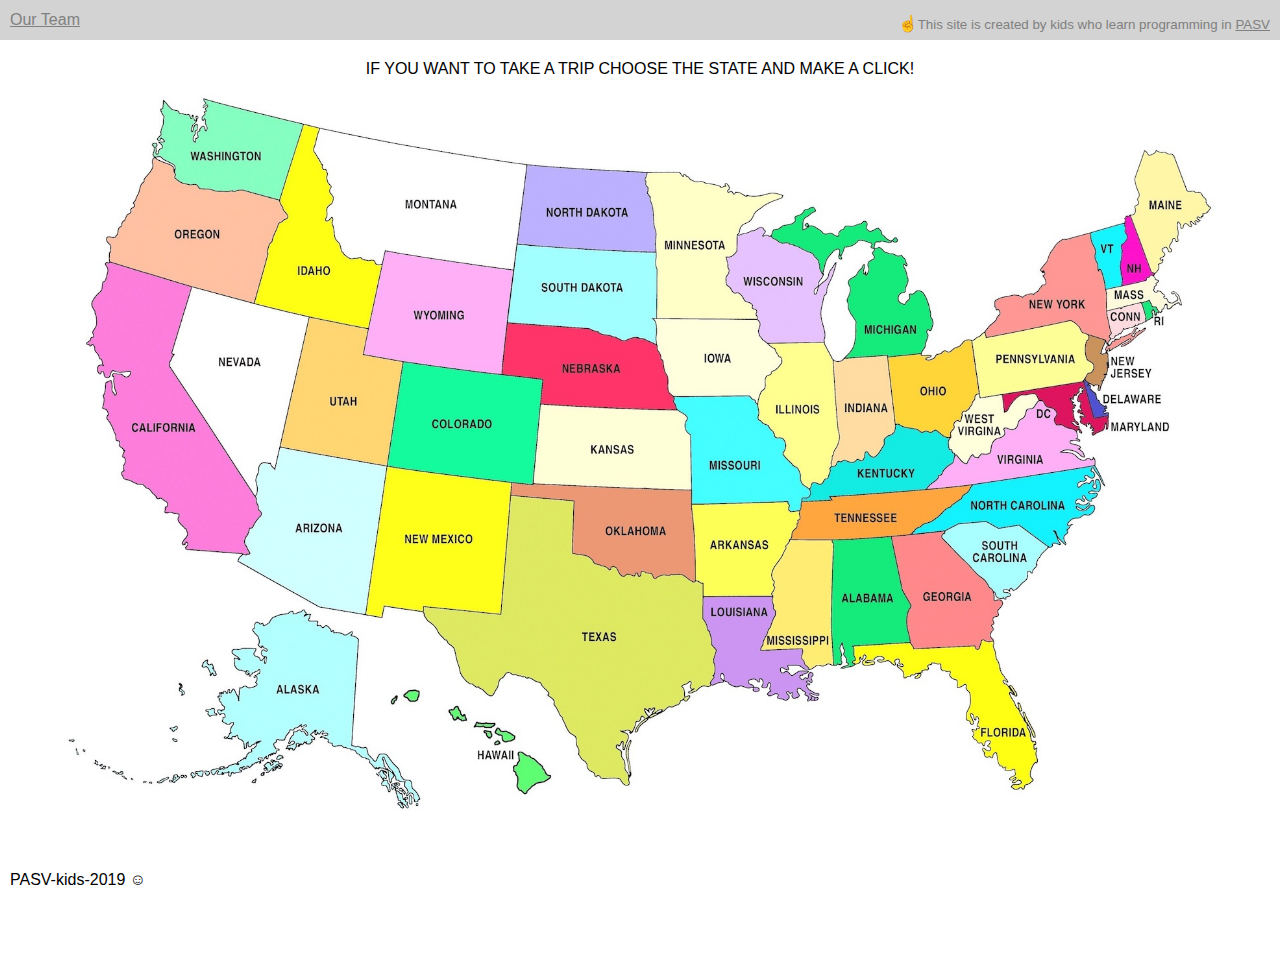
<file: index.html>
<!DOCTYPE html>
<html lang="en">
<head>
    <meta charset="UTF-8">
    <meta name="viewport" content="width=device-width, initial-scale=1.0">
    <meta http-equiv="X-UA-Compatible" content="ie=edge">
    <link rel="stylesheet" href="./style.css">
    <title>USA map</title>
</head>
<body>
    <nav>
        <a id="our-team" href="./our-team/our-team.html">Our Team</a>
        <p>&#9757;<small>This site is created by kids who learn programming in <a href="https://pasv.us">PASV</a></small></p>
    </nav>
    <main>
        <p>IF YOU WANT TO TAKE A TRIP CHOOSE THE STATE AND MAKE A CLICK!</p>
        <img src="./images/map1.jpg" alt="USA Map" class="center" usemap="#usaMap">
        <map name="usaMap">
            <area shape="poly" coords="61,260,198,297,160,420,292,620,301,646,278,709,181,700,89,589,34,384" href="./california/california.html" alt="">
            <area shape="poly" coords="1500,1030,1490,1060,1460,1070,1340,880,1220,880,1215,850,1430,850" href="./florida/florida.html" alt="florida">
        </map> 
    </main>
    <footer>
        <span>PASV-kids-2019  &#9786;</span>       
    </footer>
<script type="text/javascript" src="imageMapResizer.js"></script>
<script type="text/javascript">
    imageMapResize();
</script>   
</body>
</html>
</file>
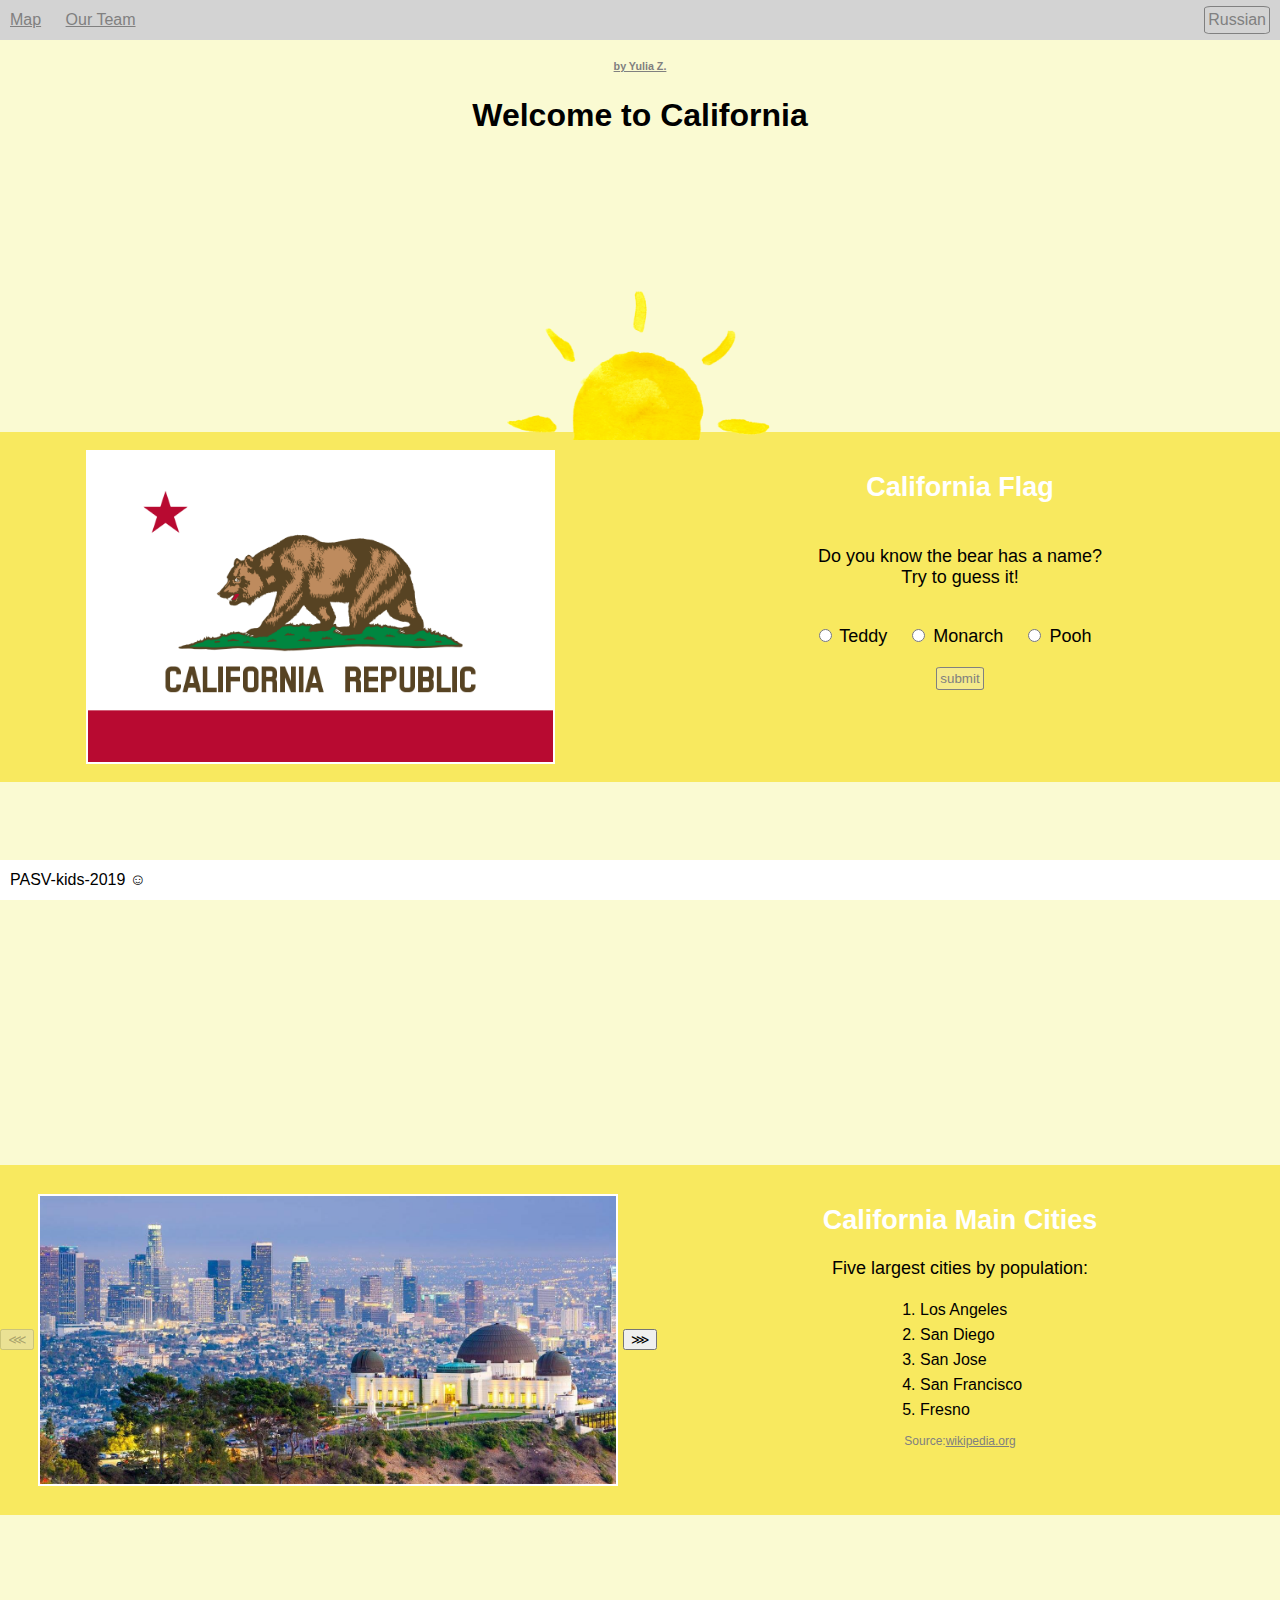
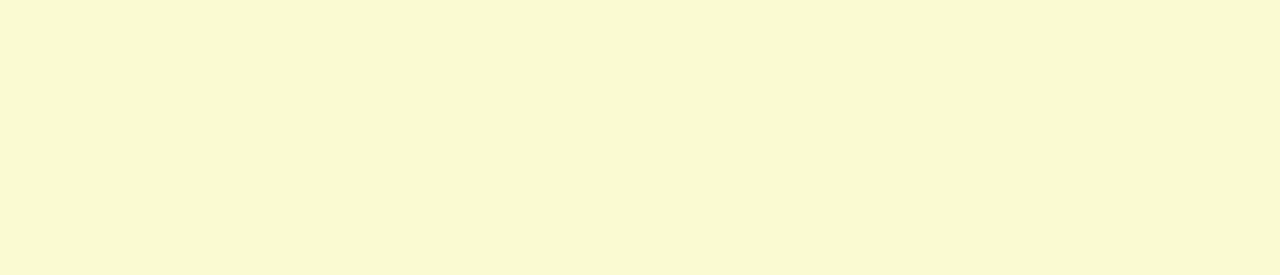
<file: california/california.html>
<!DOCTYPE html>
<html lang="en">
<head>
    <meta charset="UTF-8">
    <link rel="stylesheet" href="./california.css">
    <title>California</title>
</head>
<body>
    <!-- <header></header> -->
    <nav>
        <a id="map" href="../index.html">Map</a>
        <a id="our-team" href="../our-team/our-team.html">Our Team</a>
        <a id="btnRus" class="btn" href="./rusCalifornia.html">Russian</a>
    </nav>
    <main>
        <article id="welcome">
            <h6><a href="../our-team/our-team.html">by Yulia Z.</a></h6>
            <h1>Welcome to California</h1>
            <div class="animation-block">
                <div id="animation" onclick="myMove()">
                    <img src="./images/sun.png" alt="Sun">
                    <!-- <h1 id="animation" onclick="myMove()"></h1> -->
                </div>
            </div>
        </article>
        <article id="flag" class="lemon">
            <div class="frame">
                <span class="helper"></span><img src="./images/flag.png" alt="California Flag" title="California Flag">
            </div>
            <div class="content">
                <h2>California Flag</h2>
                <p class="padding-20">Do you know the bear has a name?<br> Try to guess it!</p>
                <input type="radio" name="bear" id="teddy" value="Teddy" onclick="submitBtnActivation()">
                <label for="teddy">Teddy</label>
                <input type="radio" name="bear" id="monarch" value="Monarch" onclick="submitBtnActivation()">
                <label for="monarch">Monarch</label>
                <input type="radio" name="bear" id="pooh" value="Pooh" onclick="submitBtnActivation()">
                <label for="pooh">Pooh</label>
                <div class="padding-20">
                    <button class="btn" id="submit" disabled>submit</button>
                </div>
            </div>   
        </article>
        <article class=""></article>
        <article id="cities" class="lemon">
            <div class="frame">
                <span class="helper"></span><button id="show-prev-btn">&#8920</button>    
                <img class="slide-img" src="" id="slide-img">
                <button id="show-next-btn">&#8921</button>
            </div>
            <div class="content">
                <h2>California Main Cities</h2>
                <p>Five largest cities by population:</p>
                <ol>
                    <li>Los Angeles</li>
                    <li>San Diego</li>
                    <li>San Jose</li>
                    <li>San Francisco</li>
                    <li>Fresno</li>
                </ol>
                <p class="source">Source:<a href="https://en.wikipedia.org/wiki/List_of_largest_California_cities_by_population">wikipedia.org</a></p>
            </div>
        </article>
        <article class=""></article>
    </main>
    <footer>
        <span>PASV-kids-2019  &#9786;</span>       
    </footer>
<script type="text/javascript" src="./california.js"></script>
</body>
</html>
</file>
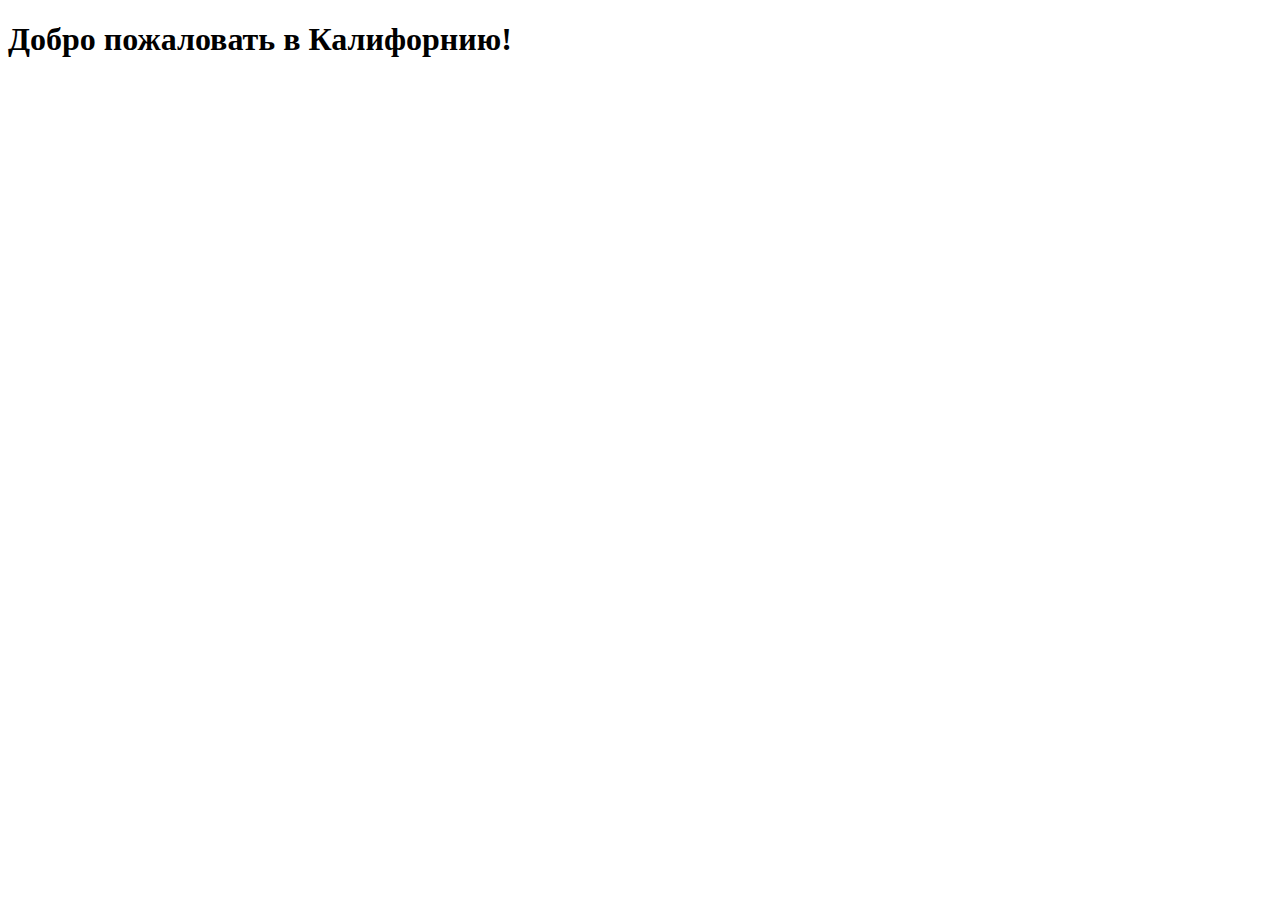
<file: california/rusCalifornia.html>
<!DOCTYPE html>
<html lang="ru">
<head>
    <meta charset="UTF-8">
    <meta name="viewport" content="width=device-width, initial-scale=1.0">
    <title>Document</title>
</head>
<body>
    <h1>Добро пожаловать в Калифорнию!</h1>
</body>
</html>
</file>
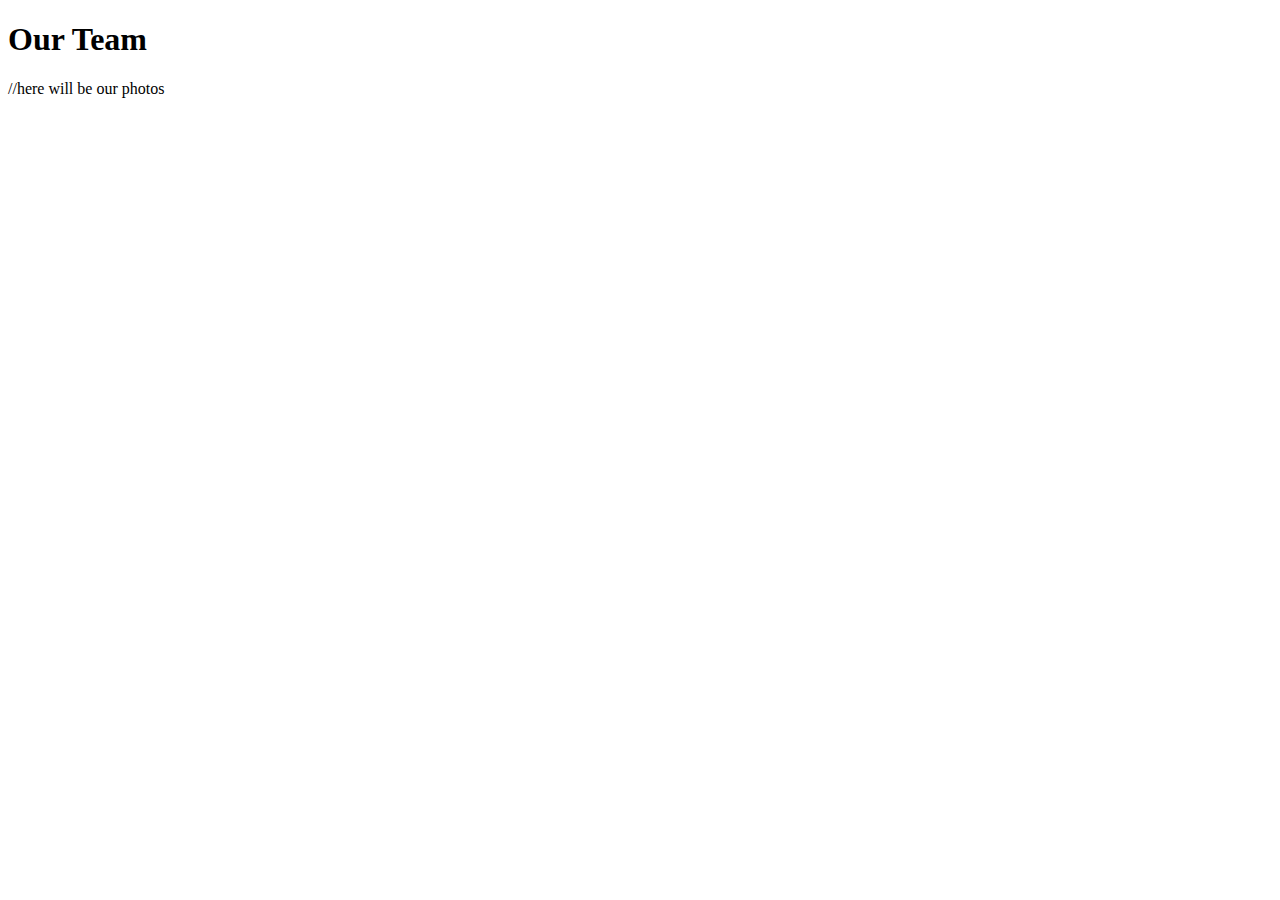
<file: our-team/our-team.html>
<!DOCTYPE html>
<html lang="en">
<head>
    <meta charset="UTF-8">
    <meta name="viewport" content="width=device-width, initial-scale=1.0">
    <title>Our Team</title>
</head>
<body>
    <h1>Our Team</h1>
    <p>//here will be our photos</p>
</body>
</html>
</file>
<file: style.css>
html, body {
    width: 100%;
    height: 100%;
    margin: 0;
    padding: 0;
    font-family: Arial, Helvetica, sans-serif;
}
nav {
    width: 100%;
    height: 40px;
    background-color: lightgrey;
    overflow: hidden;
    position: fixed;
    top: 0;
}
nav a {
    line-height: 40px;
    vertical-align: middle;
    padding-left: 10px;
    color: grey;
}
nav p {
    float: right;
    margin-top: 5px;
    color: grey;
    padding-right: 10px;
}
nav p a {
    padding-left: 0;
}
main {
    width: 100%;
    height: 80%;
    text-align: center;
    margin-top: 60px;
}
img {
    max-width: 100%;
    max-height: 100%;
    margin: 0;
    padding: 0;
}
footer {
    width: 100%;
    height: 40px;
    overflow: hidden;
    position: fixed;
    bottom: 0;
    background-color: white;
    
}
footer span {
    padding-left: 10px;
    line-height: 40px;
    vertical-align: middle;
}
a:hover {
    color: black;
}
</file>
<file: california/california.css>
html, body {
    width: 100%;
    height: 100%;
    margin: 0;
    padding: 0;
    background-color: lightgoldenrodyellow;
    font-family: Arial, Helvetica, sans-serif;
}
nav {
    width: 100%;
    height: 40px;
    background-color: lightgrey;
    overflow: hidden;
    position: fixed;
    top: 0;
}
nav a {
    line-height: 40px;
    vertical-align: middle;
    padding: 0 10px;
}
main {
    width: 100%;
    height: 80%;
    text-align: center;
    margin-top: 60px;
}
article {
    width: 100%;
    height: 350px;
    margin: 10px 0;
    text-align: center;
}
footer {
    width: 100%;
    height: 40px;
    overflow: hidden;
    position: fixed;
    bottom: 0;
    background-color: white;
    
}
.lemon {
    background-color: rgb(248, 233, 95);
}
.light-blue {
    background-color: lightblue;
}
.animation-block {
    width: 100%;
    height: 285px;
    position: relative;
    overflow: hidden;
}
#animation {
    width: 100%;
    position: absolute;
    bottom: -125px;       
}
#animation img {
    border: none;
    width: 285px;
    height: 285px;
    cursor: pointer;
}
.btn {
    padding: 3px;
    border: 1px solid grey;
    border-radius: 10%;
    text-decoration: none;
    color: grey;
}
a {
    color: grey;
}
a:hover {
    color: black;
}
#btnRus {
    position: absolute;
    right: 10px;
    line-height: 20px;
    margin: 6px 0;
}
.frame {
    width: 50%;
    height: 350px;
    float: left;
    text-align: center;
    white-space: nowrap;
}
.helper {
    display: inline-block;
    height: 100%;
    vertical-align: middle;
}
article img {
    max-width: 90%;
    max-height: 310px;
    vertical-align: middle;
    border: 2px solid white;
}
article .content {
    width: 50%;
    max-height: 100%;
    margin-left: 50%;
    font-size: 18px;
}
.content h2 {
    padding-top: 40px;
    color: white;
}
label {
    padding-right: 15px;
    cursor: pointer;
}
.padding-20 {
    padding: 20px;
}
.source {
    font-size: 12px;
    color: grey;
}
ol {
    width: 120px;
    margin: auto;
    text-align: left;
    font-size: 16px;
    line-height: 25px;   
}
footer span {
    padding-left: 10px;
    line-height: 40px;
    vertical-align: middle;
}
</file>
